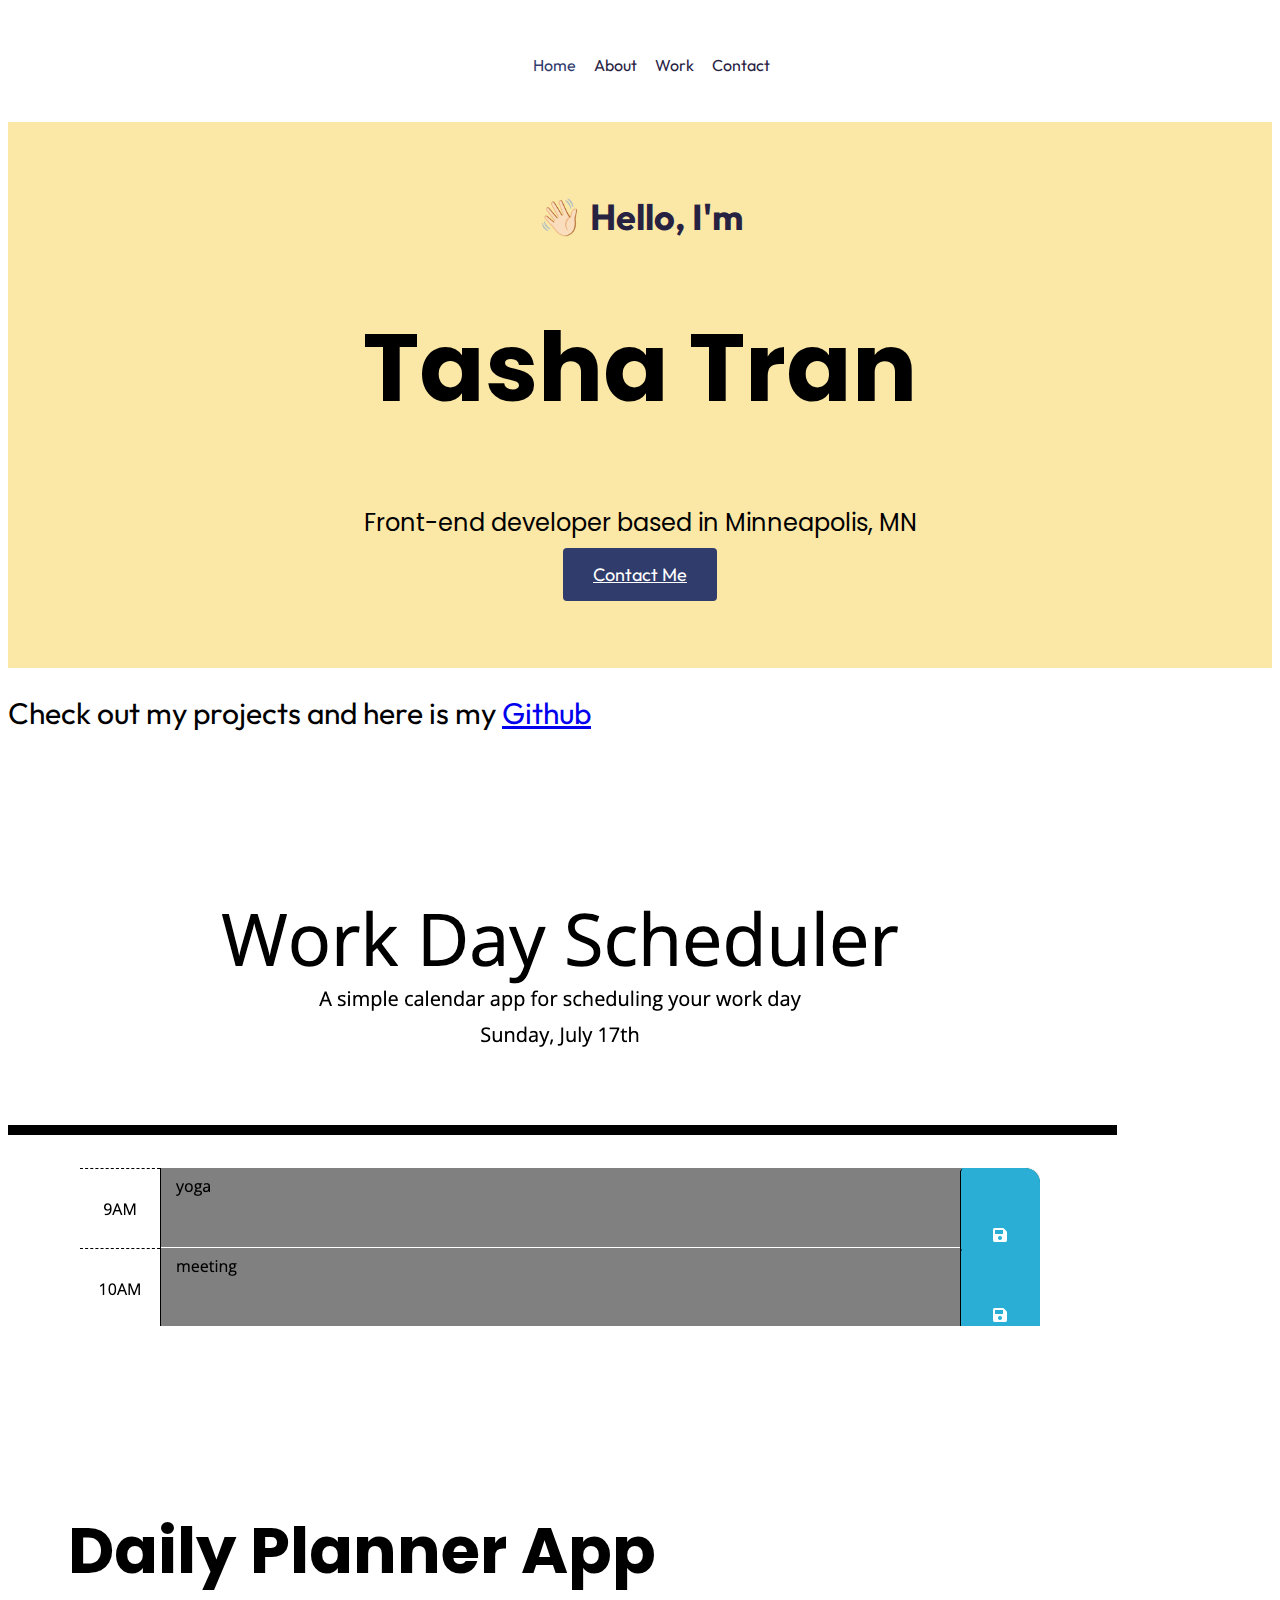
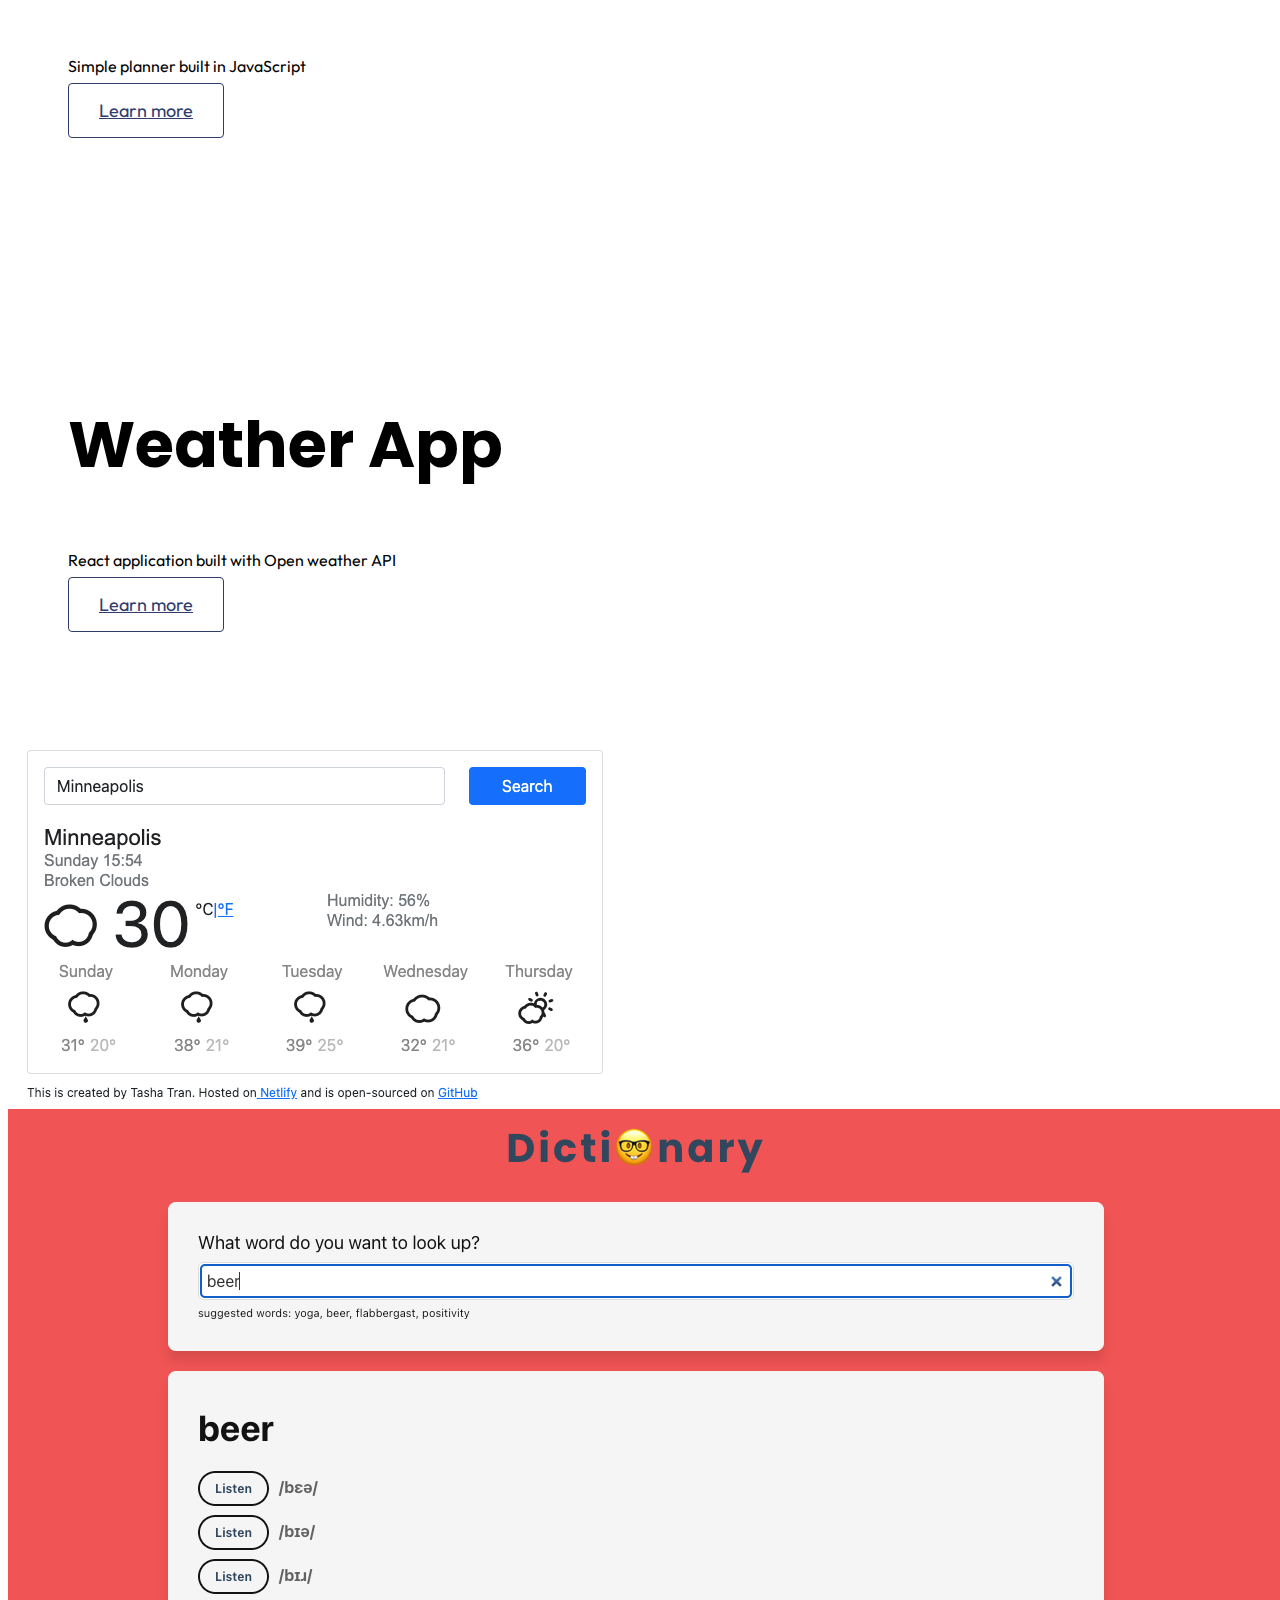
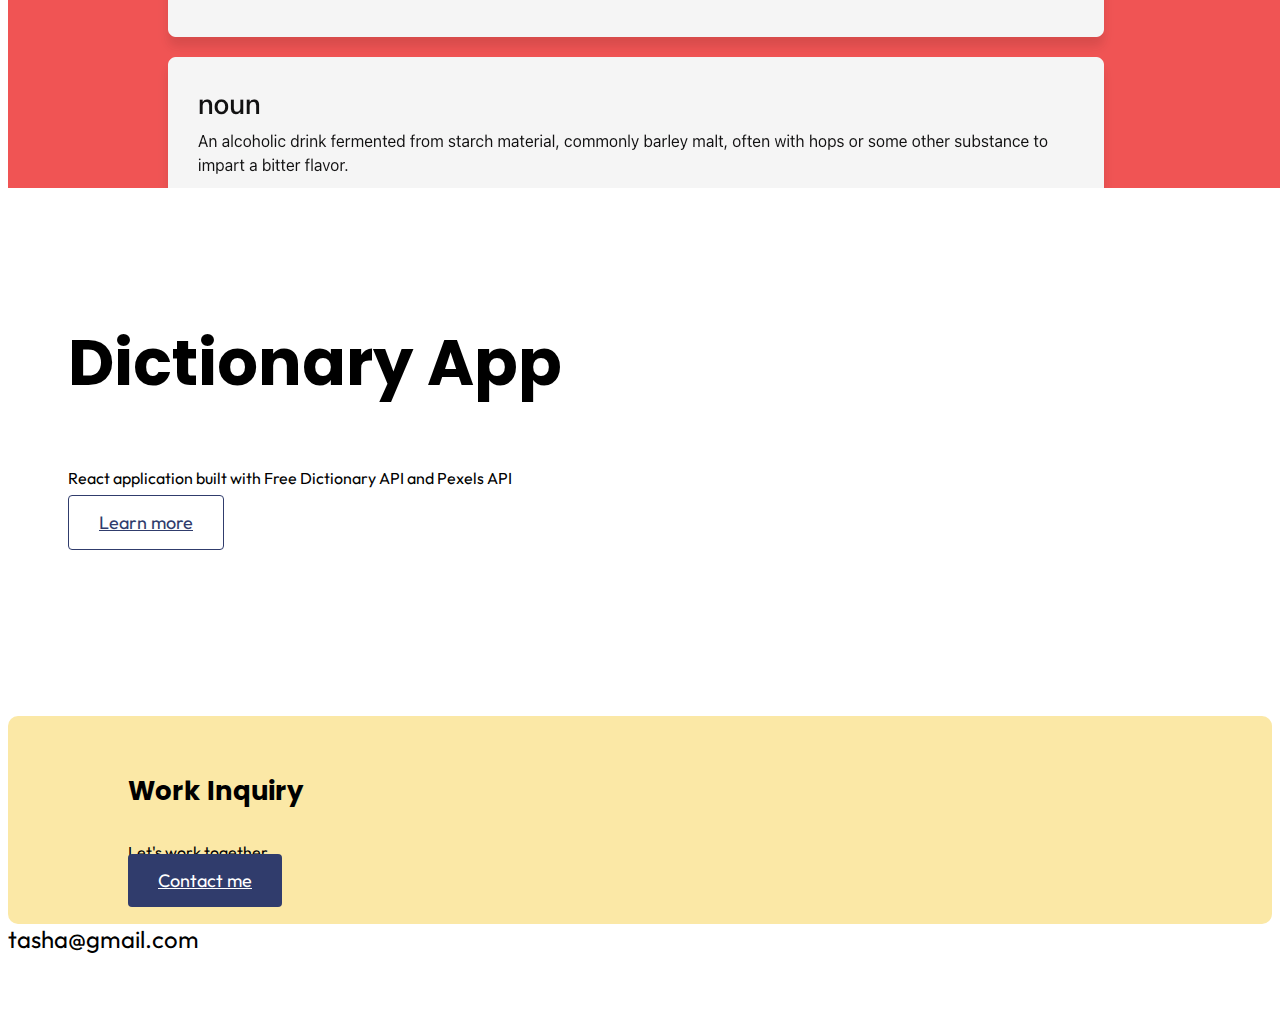
<file: index.html>
<!DOCTYPE html>
<html lang="en">
  <head>
    <meta charset="UTF-8" />
    <meta http-equiv="X-UA-Compatible" content="IE=edge" />
    <meta name="viewport" content="width=device-width, initial-scale=1.0" />
    <meta name="description" content=" Tasha is a Front-end developer in Minneapolis and is excited about building websites"/>
    <title>Tasha-Front-end Developer</title>
    <!-- CSS only -->
    <link
      href="https://cdn.jsdelivr.net/npm/bootstrap@5.2.0/dist/css/bootstrap.min.css"
      rel="stylesheet"
      integrity="sha384-gH2yIJqKdNHPEq0n4Mqa/HGKIhSkIHeL5AyhkYV8i59U5AR6csBvApHHNl/vI1Bx"
      crossorigin="anonymous"
    />
    <link rel="stylesheet" href="styles/portfolio.css" />
    <link rel="preconnect" href="https://fonts.googleapis.com" />
    <link rel="preconnect" href="https://fonts.gstatic.com" crossorigin />
    <link
      href="https://fonts.googleapis.com/css2?family=Outfit&family=Poppins:wght@500&display=swap"
      rel="stylesheet"
    />
    <!-- JavaScript Bundle with Popper -->
    <script
      src="https://cdn.jsdelivr.net/npm/bootstrap@5.2.0/dist/js/bootstrap.bundle.min.js"
      integrity="sha384-A3rJD856KowSb7dwlZdYEkO39Gagi7vIsF0jrRAoQmDKKtQBHUuLZ9AsSv4jD4Xa"
      crossorigin="anonymous"
    ></script>
  </head>
  <body>
    <div class="container">
      <nav class="d-flex justify-content-between">
   
        <ul>
          <li class="active">
            <a href="/" title="Homepage"> Home</a>
          </li>
          <li>
            <a href="/about.html" title="About Tasha Page"> About</a>
          </li>
          <li>
            <a href="/work.html" title="Showcasing Projects Page"> Work</a>
          </li>
          <li>
            <a href="/contact.html" title="Contact me Page"> Contact</a>
          </li>
        </ul>
      </nav>
    </div>
    <div class="hero">
      <p>👋🏻 Hello, I'm</p>
      <h1>Tasha Tran</h1>
      <h2 class="mb-5">Front-end developer based in Minneapolis, MN</h2>
      <a href="./contact.html" class="btn btn-branding">Contact Me</a>
    </div>
    <p class="text-center m-5" style="font-size: 30px">
      Check out my projects and here is my <a href="https://github.com/tashatran/portfolioProject">Github </a> 
    </p>
    <div class="container">
      <div class="row mb-5">
        <div class="col d-none d-lg-block">
          <div class="images">
          <img src="images/dailyPlanner.png" class="img-fluid" style="margin-top: 120px;" alt="daily planner application" />
          </div>
        </div>
        <div class="col">
          <div class="project-desciption">
            <h2 class="mb-5">Daily Planner App</h2>
            <p class="mb-5 text-muted">
              Simple planner built in JavaScript
            </p>
            <a href="./work.html" class="btn btn-branding-outline"> Learn more </a>
          </div>
        </div>
      </div>
      <div class="row mb-5">
        <div class="col">
          <div class="project-desciption" style="margin-top: -20px">
            <h2 class="mb-3">Weather App</h2>
            <p class="mb-5 text-muted">
              React application built with Open weather API
            </p>
            <a href="./work.html" class="btn btn-branding-outline" style="margin-bottom: 20px"> Learn more </a>
          </div>
        </div>
        <div class="col d-none d-lg-block">
          <div class="images">
          <img src="images/weather.png" class="img-fluid" alt="weather application" />
          </div>
        </div>
      </div>
      <div class="row">
        <div class="col d-none d-lg-block">
          <div class="images">
          <img src="images/dictionary.png" class="img-fluid" alt="dictionary application" />
          </div>
        </div>
        <div class="col">
          <div class="project-desciption" style="margin-top: -50px" >
            <h2 class="mb-5">Dictionary App</h2>
            <p class="mb-5 text-muted">
              React application built with Free Dictionary API and Pexels API
            </p>
            <a href="./work.html" class="btn btn-branding-outline"> Learn more </a>
          </div>
        </div>
        <footer>
        <div class="contact-box justify-content-between mb-5 d-none d-md-flex">
          <div>
            <h3>Work Inquiry</h3>
            <p class="text-muted">Let's work together</p>
          </div>
          <div>
            <a href="./contact.html" class="btn btn-branding mt-3"> Contact me </a>
          </div>
        </div>
        <div class="d-flex justify-content-center mb-5">
          <a href="./contact.html" title="contact Tasha" class="email-link" style="margin-top: 20px">
            tasha@gmail.com
          </a>
        </div>
        
      </footer>
      </div>
  </body>
</html>
</file>
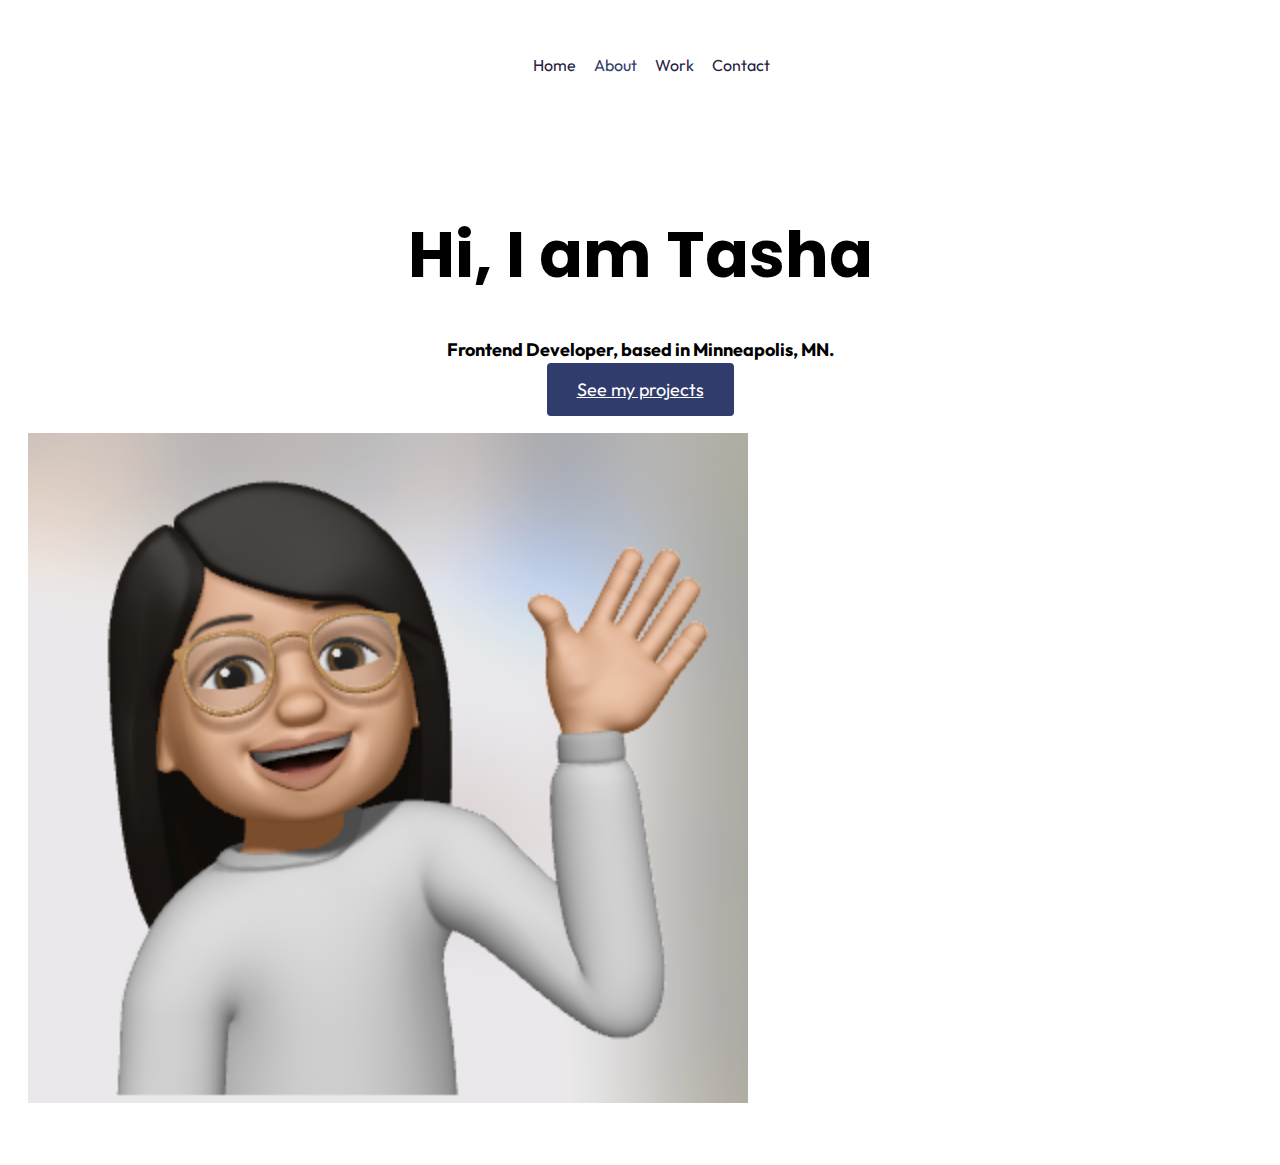
<file: about.html>
<!DOCTYPE html>
<html lang="en">
  <head>
    <meta charset="UTF-8" />
    <meta http-equiv="X-UA-Compatible" content="IE=edge" />
    <meta name="viewport" content="width=device-width, initial-scale=1.0" />
    <meta name="description" content="this is a brief summary of tasha" />
    <title>About Tasha</title>
    <!-- CSS only -->
    <link
      href="https://cdn.jsdelivr.net/npm/bootstrap@5.2.0/dist/css/bootstrap.min.css"
      rel="stylesheet"
      integrity="sha384-gH2yIJqKdNHPEq0n4Mqa/HGKIhSkIHeL5AyhkYV8i59U5AR6csBvApHHNl/vI1Bx"
      crossorigin="anonymous"
    />
    <link rel="stylesheet" href="styles/portfolio.css" />
    <link rel="preconnect" href="https://fonts.googleapis.com" />
    <link rel="preconnect" href="https://fonts.gstatic.com" crossorigin />
    <link
      href="https://fonts.googleapis.com/css2?family=Outfit&family=Poppins:wght@500&display=swap"
      rel="stylesheet"
    />
    <!-- JavaScript Bundle with Popper -->
    <script
      src="https://cdn.jsdelivr.net/npm/bootstrap@5.2.0/dist/js/bootstrap.bundle.min.js"
      integrity="sha384-A3rJD856KowSb7dwlZdYEkO39Gagi7vIsF0jrRAoQmDKKtQBHUuLZ9AsSv4jD4Xa"
      crossorigin="anonymous"
    ></script>
  </head>
  <body>
    <div class="container">
      <nav class="d-flex justify-content-between">
        <ul>
          <li>
            <a href="/" title="Homepage"> Home</a>
          </li>
          <li class="active">
            <a href="/about.html" title="About Tasha Page"> About</a>
          </li>
          <li>
            <a href="/work.html" title="Projects Page"> Work</a>
          </li>
          <li>
            <a href="/contact.html" title="Contact Tasha Page"> Contact</a>
          </li>
        </ul>
      </nav>
    </div>
    <div class="content-container">
      <div class="row">
        <div class="col-lg-6">
          <div class="content">
            <h1 class="mb-4" style="text-align: center">Hi, I am Tasha</h1>
            <h2 class="mb-4" style="text-align: center">
              Frontend Developer, based in Minneapolis, MN.
            </h2>
            <div class="project-button">
              <a href="./work.html" class="btn btn-branding">See my projects</a>
            </div>
          </div>
        </div>
        <div class="col-md-6">
          <img
            src="images/avatar.png"
            alt="avatar of person"
            class="img-fluid"
          />
        </div>
      </div>
    </div>
  </body>
</html>
</file>
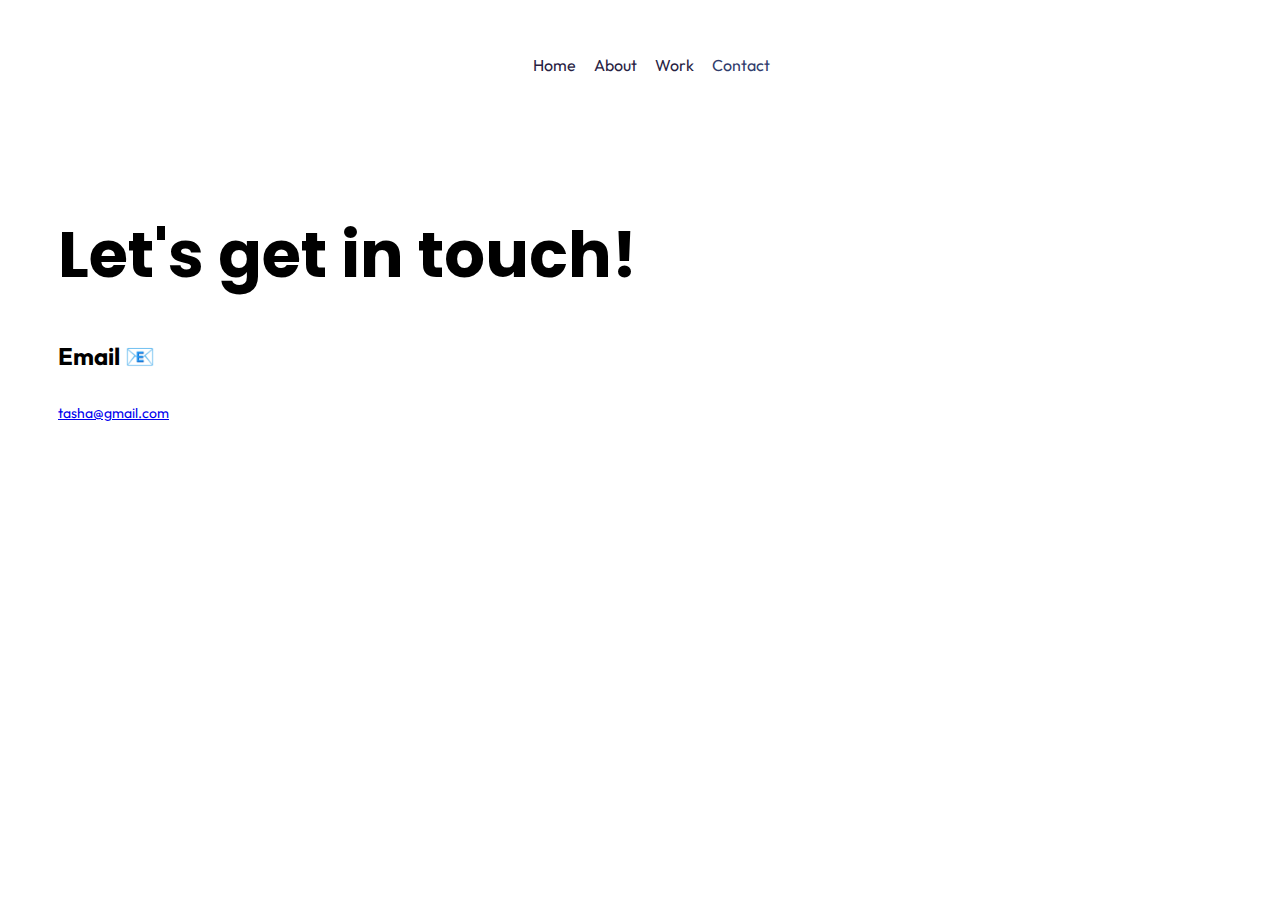
<file: contact.html>
<!DOCTYPE html>
<html lang="en">
  <head>
    <meta charset="UTF-8" />
    <meta http-equiv="X-UA-Compatible" content="IE=edge" />
    <meta name="viewport" content="width=device-width, initial-scale=1.0" />
    <meta name="description" content="contact information listed for Tasha" />
    <title>Tasha's projects</title>
    <!-- CSS only -->
    <link
      href="https://cdn.jsdelivr.net/npm/bootstrap@5.2.0/dist/css/bootstrap.min.css"
      rel="stylesheet"
      integrity="sha384-gH2yIJqKdNHPEq0n4Mqa/HGKIhSkIHeL5AyhkYV8i59U5AR6csBvApHHNl/vI1Bx"
      crossorigin="anonymous"
    />
    <link rel="stylesheet" href="styles/portfolio.css" />
    <link rel="preconnect" href="https://fonts.googleapis.com" />
    <link rel="preconnect" href="https://fonts.gstatic.com" crossorigin />
    <link
      href="https://fonts.googleapis.com/css2?family=Outfit&family=Poppins:wght@500&display=swap"
      rel="stylesheet"
    />
    <!-- JavaScript Bundle with Popper -->
    <script
      src="https://cdn.jsdelivr.net/npm/bootstrap@5.2.0/dist/js/bootstrap.bundle.min.js"
      integrity="sha384-A3rJD856KowSb7dwlZdYEkO39Gagi7vIsF0jrRAoQmDKKtQBHUuLZ9AsSv4jD4Xa"
      crossorigin="anonymous"
    ></script>
  </head>
  <body>
    <div class="container">
      <nav class="d-flex justify-content-between">
        <ul>
          <li>
            <a href="/" title="Homepage"> Home</a>
          </li>
          <li>
            <a href="/about.html" title="About Tasha Page"> About</a>
          </li>
          <li>
            <a href="/work.html" title="Projects Page"> Work</a>
          </li>
          <li class="active">
            <a href="/contact.html" title="Contact Tasha Page"> Contact</a>
          </li>
        </ul>
      </nav>
    </div>
    <div class="content-container container">
      <div class="content">
        <h1 class="mb-5">Let's get in touch!</h1>
        <h3>Email 📧</h3>
        <p>
          <a href="mailto:tasha@gmail.com"> tasha@gmail.com </a>
        </p>
      </div>
    </div>
  </body>
</html>
</file>
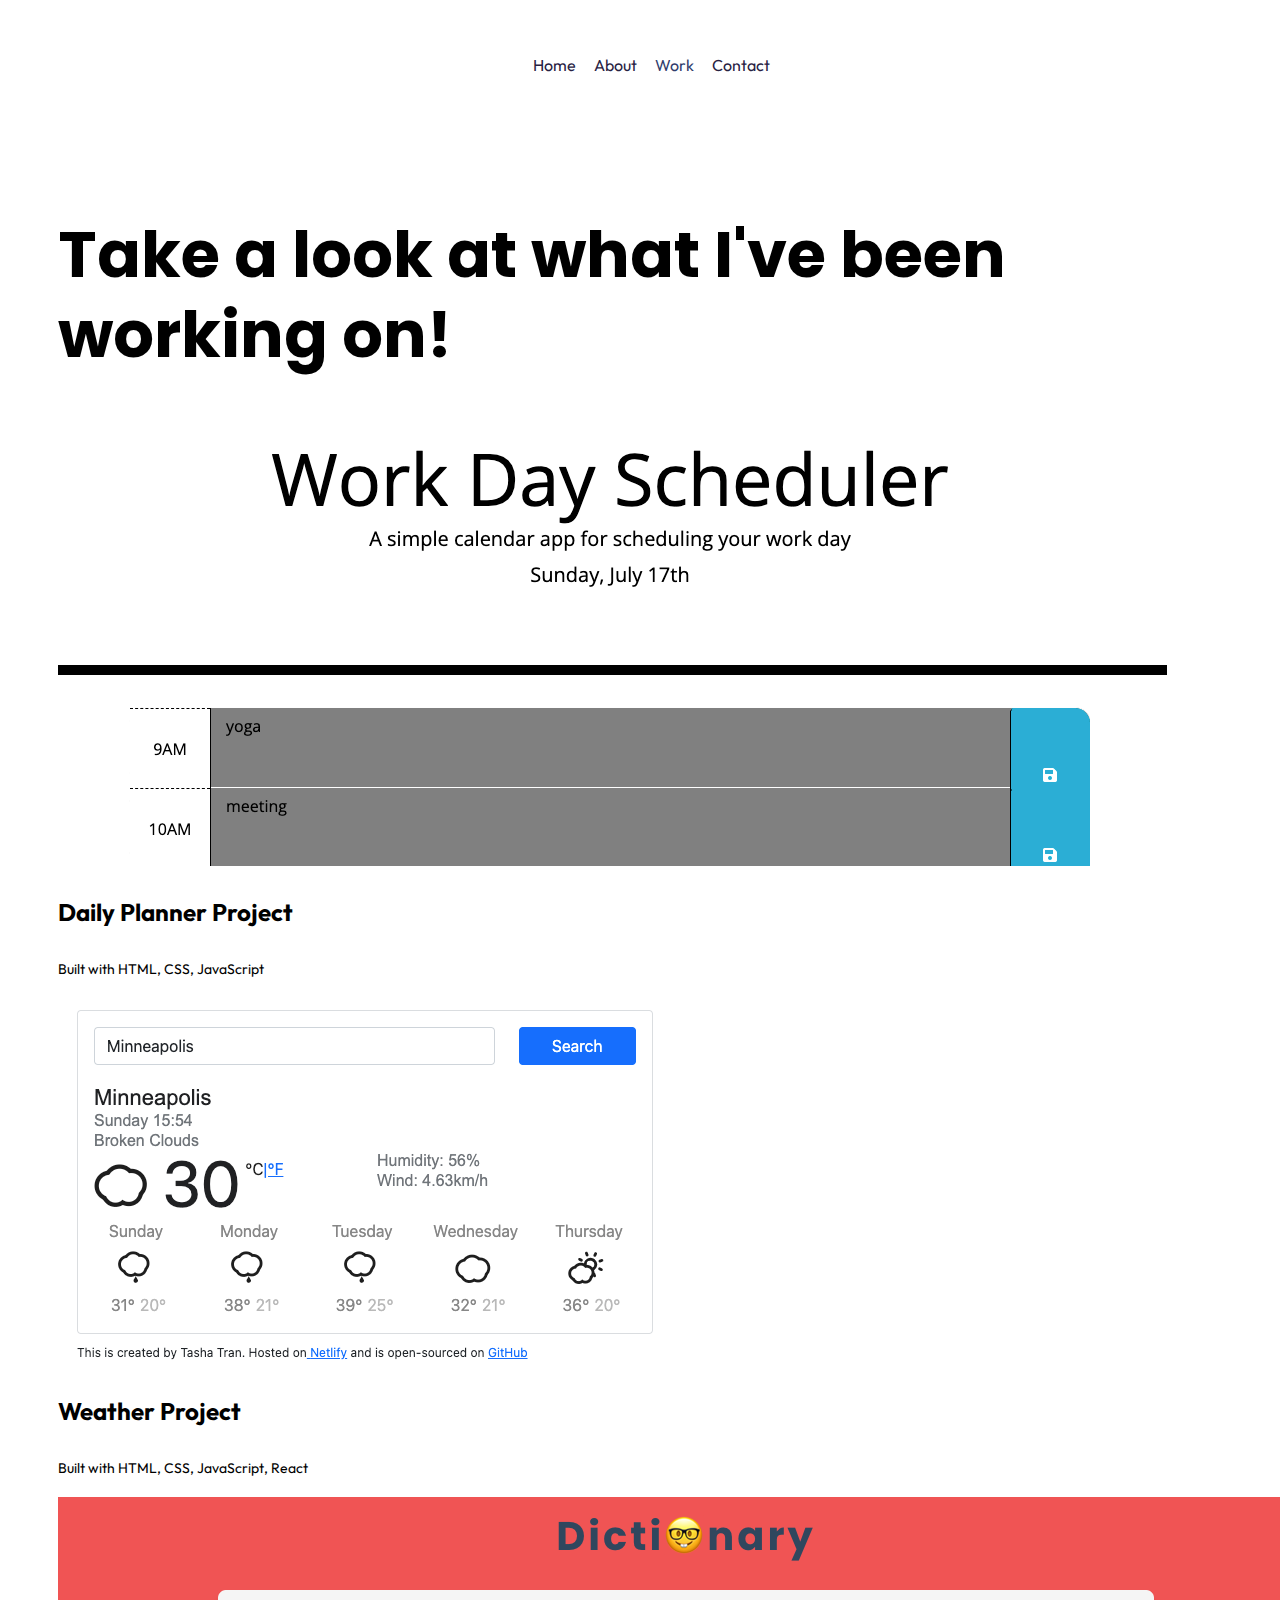
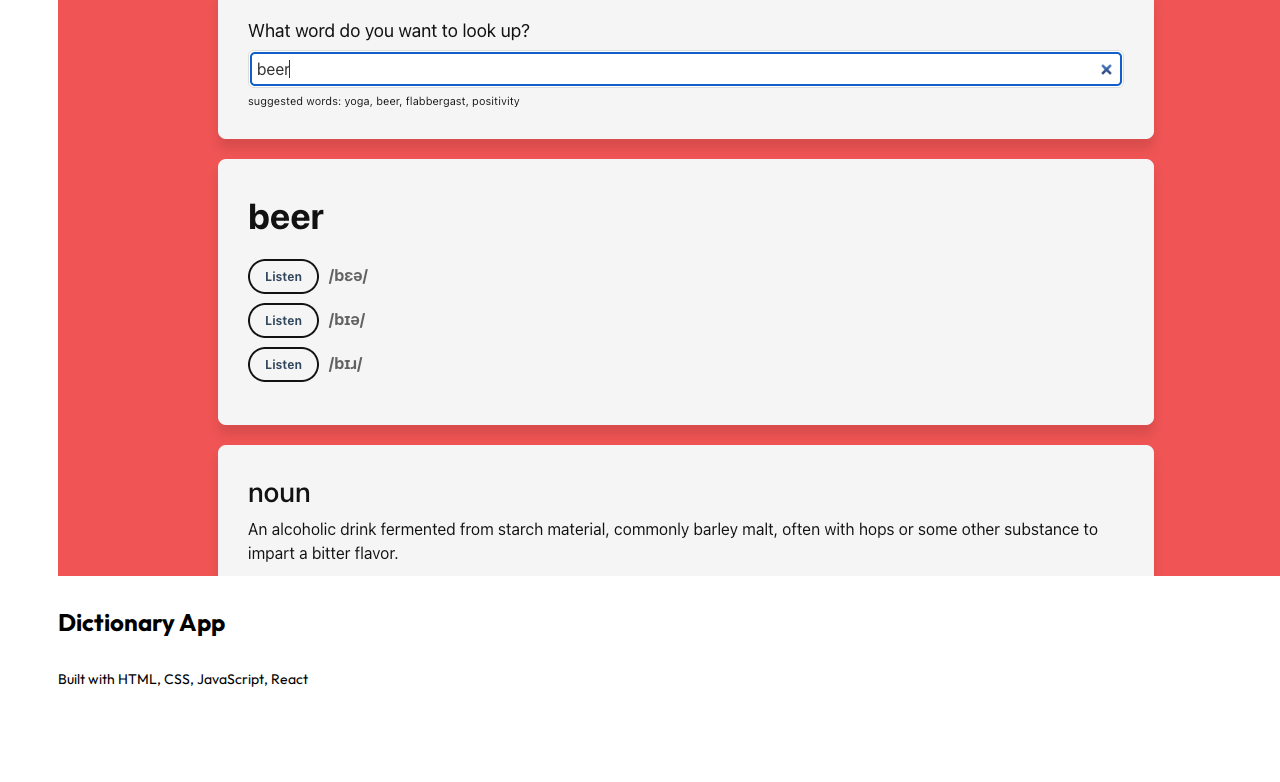
<file: work.html>
<!DOCTYPE html>
<html lang="en">
  <head>
    <meta charset="UTF-8" />
    <meta http-equiv="X-UA-Compatible" content="IE=edge" />
    <meta name="viewport" content="width=device-width, initial-scale=1.0" />
    <meta name="description" content="features projects built by Tasha" />
    <title>Tasha's projects</title>
    <!-- CSS only -->
    <link
      href="https://cdn.jsdelivr.net/npm/bootstrap@5.2.0/dist/css/bootstrap.min.css"
      rel="stylesheet"
      integrity="sha384-gH2yIJqKdNHPEq0n4Mqa/HGKIhSkIHeL5AyhkYV8i59U5AR6csBvApHHNl/vI1Bx"
      crossorigin="anonymous"
    />
    <link rel="stylesheet" href="styles/portfolio.css" />
    <link rel="preconnect" href="https://fonts.googleapis.com" />
    <link rel="preconnect" href="https://fonts.gstatic.com" crossorigin />
    <link
      href="https://fonts.googleapis.com/css2?family=Outfit&family=Poppins:wght@500&display=swap"
      rel="stylesheet"
    />
    <!-- JavaScript Bundle with Popper -->
    <script
      src="https://cdn.jsdelivr.net/npm/bootstrap@5.2.0/dist/js/bootstrap.bundle.min.js"
      integrity="sha384-A3rJD856KowSb7dwlZdYEkO39Gagi7vIsF0jrRAoQmDKKtQBHUuLZ9AsSv4jD4Xa"
      crossorigin="anonymous"
    ></script>
  </head>
  <body>
    <div class="container">
      <nav class="d-flex justify-content-between">
        <ul>
          <li>
            <a href="/" title="Homepage"> Home</a>
          </li>
          <li>
            <a href="/about.html" title="About Tasha Page"> About</a>
          </li>
          <li class="active">
            <a href="/work.html" title="Projects Page"> Work</a>
          </li>
          <li>
            <a href="/contact.html" title="Contact Tasha Page"> Contact</a>
          </li>
        </ul>
      </nav>
    </div>
    <div class="content-container container">
      <div class="content">
        <h1 class="mb-5">Take a look at what I've been working on!</h1>

        <div class="row">
          <div class="col-md-4 mb-4">
            <a href="https://lovely-cocada-6ad37d.netlify.app/" target="_blank">
              <img
                src="images/dailyPlanner.png"
                class="img-fluid mb-3 rounded"
                alt="daily planner application"
              />
            </a>
            <h3 class="text-center m-0">Daily Planner Project</h3>
            <p class="text-center text-muted">
              Built with HTML, CSS, JavaScript
            </p>
          </div>
          <div class="col-md-4 mb-4">
            <a href="https://silly-davinci-48e92a.netlify.app/" target="_blank">
              <img
                src="images/weather.png"
                class="img-fluid mb-3 rounded"
                alt="weather application"
              />
            </a>
            <h3 class="text-center m-0">Weather Project</h3>
            <p class="text-center text-muted">
              Built with HTML, CSS, JavaScript, React
            </p>
          </div>
          <div class="col-md-4 mb-4">
            <a href="https://sad-lovelace-c9452c.netlify.app/" target="_blank">
              <img
                src="images/dictionary.png"
                class="img-fluid mb-3 rounded"
                alt="dictionary application"
              />
            </a>
            <h3 class="text-center m-0">Dictionary App</h3>
            <p class="text-center text-muted">
              Built with HTML, CSS, JavaScript, React
            </p>
          </div>
        </div>
      </div>
    </div>
  </body>
</html>
</file>
<file: styles/portfolio.css>
:root {
  --branding-color: #303c6c;
  --secondary-color: #fbe8a6;
  --heading-font-family: "Poppins", sans-serif;
  --default-font-family: "Outfit", sans-serif;
}

body {
  font-family: var(--default-font-family);
}

h1,
h2,
h3,
h4,
h5,
h6 {
  color: black;
  font-family: var(--heading-font-family);
  font-weight: bold;
}

h1 {
  font-size: 96px;
  line-height: 1.5;
}

h2 {
  font-size: 64px;
}

h3 {
  font-size: 26px;
}
p {
  font-weight: normal;
  font-size: 16px;
  line-height: 30px;
}

.hero {
  background: var(--secondary-color);
  text-align: center;
  padding: 80px 20px;
}

.hero p {
  font-size: 36px;
  font-weight: bold;
  margin: 0;
  color: #272142;
}

.hero h2 {
  font-family: var(--heading-font-family);
  font-weight: normal;
  line-height: 1.5;
  font-size: 24px;
}

.content-container {
  padding: 50px 20px;
}

.content h1 {
  font-size: 64px;
  line-height: 80px;
}

.content h2 {
  font-size: 18px;
  font-family: var(--default-font-family);
}

.content h3 {
  font-size: 24px;
  line-height: 1.5;

  font-family: var(--default-font-family);
}

.content p {
  font-size: 14px;
}

.content {
  margin: 30px;
}

.btn-branding {
  background: var(--branding-color);
  border-radius: 4px;
  color: white;
  font-size: 18px;
  line-height: 27px;
  padding: 15px 30px;
}

.btn-branding-outline {
  color: var(--branding-color);
  border: 1px solid var(--branding-color);
  border-radius: 4px;
  font-size: 18px;
  line-height: 27px;
  padding: 15px 30px;
}

.project-button {
  display: block;
  text-align: center;
}
.project-desciption {
  padding: 120px 60px;
}

.logo {
  max-height: 40px;
}

nav {
  padding: 20px 0;
}

nav ul {
  padding: 0;
  margin-left: 510px;
}

nav li {
  display: inline;
  list-style: none;
  line-height: 42px;
  margin-left: 15px;
}

nav a {
  text-decoration: none;
  color: #272142;
  transition: all 100ms ease-in-out;
}

nav a:hover,
nav li.active a {
  color: var(--branding-color);
}

@media (max-width: 900px) {
  h1 {
    font-size: 44px;
    line-height: 56px;
  }

  h2 {
    font-size: 44px;
  }

  body {
    max-width: 100%;
    overflow-x: hidden;
  }

  nav ul {
    margin-left: 50px;
  }
  .content {
    text-align: center;
    padding: 0;
  }

  .project-desciption {
    padding: 0;
    text-align: center;
  }
}
footer {
  margin: 60px 0;
}

footer .contact-box {
  background: var(--secondary-color);
  margin-top: 20px;
  padding: 30px 120px;
  border-radius: 10px;
}

footer .contact-box p {
  margin: 0;
}

footer .email-link {
  text-decoration: none;
  color: black;
  font-size: 24px;
}

footer .email-link:hover {
  color: var(--branding-color);
}
</file>
